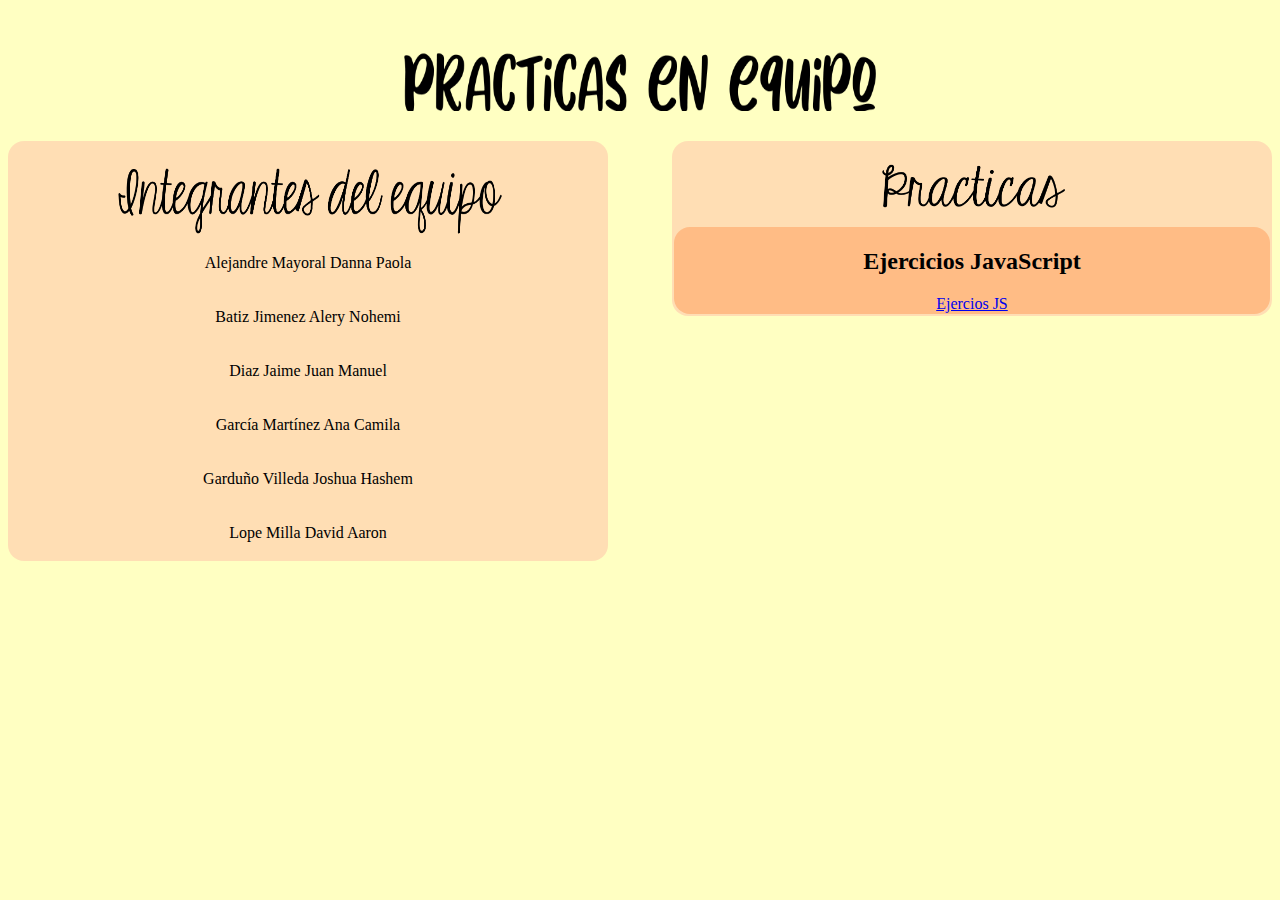
<file: index.html>
<!DOCTYPE html>
<html lang="en">
<head>
    <meta charset="UTF-8">
    <meta http-equiv="X-UA-Compatible" content="IE=edge">
    <meta name="viewport" content="width=device-width, initial-scale=1.0">
    <title>Index</title>
    <link rel="stylesheet" href="CSS/styleuwu.css">
</head>
<body>
    <nav>
        <h1><img src="PracticaEquipo/img/title.png" width="500px" height="90px"></h1>
    </nav>
    <div>
        <aside>
           
                <table class="tablita1" align="center"> 
                <tr>
                    <td><img src="PracticaEquipo/img/subtitlte.png" align="center" width="400px" height="90px"></td>
                </tr>
                <tr>
                    <ul>
                        <td><li>Alejandre Mayoral Danna Paola</li></td>
                    </ul>
                </tr>
                <tr>
                    <ul>
                        <td><li>Batiz Jimenez Alery Nohemi</li></td>
                    </ul>
                </tr>
                <tr>
                    <ul>
                        <td><li>Diaz Jaime Juan Manuel</li></td>
                    </ul>
                </tr>
                <tr>
                    <ul>
                        <td><li>García Martínez Ana Camila</li></td>
                    </ul>
                </tr>
                <tr>
                    <ul>
                        <td><li>Garduño Villeda Joshua Hashem</li></td>
                    </ul>
                </tr>
                <tr>
                    <ul>
                        <td><li>Lope Milla David Aaron</li></td>
                
                    </ul>
                </tr>
            </table>
        </aside>
        <aside>
            <table class="tablita2" align="center">
                <th><img src="PracticaEquipo/img/practice.png" align="center" width="200px" height="80px"></th>
                <tr>
                    <td class="tdq"><h2>Ejercicios JavaScript</h2><a href="PracticaEquipo/problemas.html">Ejercios JS</a></td>
                </tr>
            </table>
        </aside>
    </div>
</body>
</html>
</file>
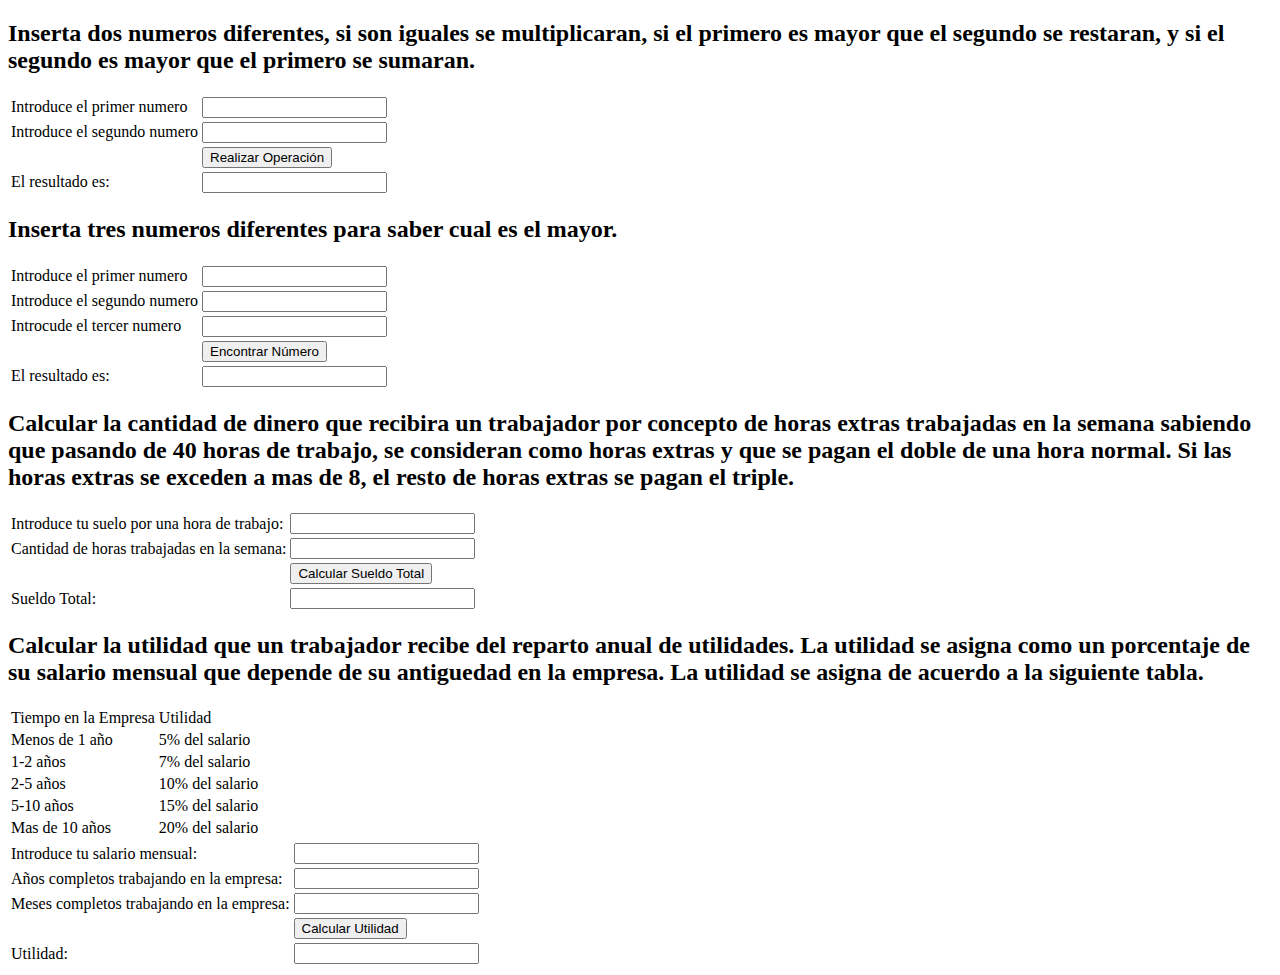
<file: PracticaEquipo/index.html>
<!DOCTYPE html>
<html lang="en">
<head>
    <meta charset="UTF-8">
    <meta http-equiv="X-UA-Compatible" content="IE=edge">
    <meta name="viewport" content="width=device-width, initial-scale=1.0">
    <title>Problemas</title>
</head>
<body>
    <div class="p1">
        <form method="post" name="problema1" action="">
            <label>
                <h2>
                    Inserta dos numeros diferentes, si son iguales se multiplicaran, si el primero es mayor que el segundo
                    se restaran, y si el segundo es mayor que el primero se sumaran.
                </h2>
            </label>
            <table>
                <tr>
                    <td>Introduce el primer numero</td>
                    <td><input type="text" name="num1" id=""></td>
                </tr>
                <tr>
                    <td>Introduce el segundo numero</td>
                    <td><input type="text" name="num2" id=""></td>
                </tr>
                <tr>
                    <td></td>
                    <td><input type="button" value="Realizar Operación"></td>
                </tr>
                <tr>
                    <td>El resultado es:</td>
                    <td><input type="text" name="res" id=""></td>
                </tr>
            </table>
        </form>
    </div>
    <div class="p2">
        <form method="post" name="problema2" action="">
            <label>
                <h2>
                    Inserta tres numeros diferentes para saber cual es el mayor.
                </h2>
            </label>
            <table>
                <tr>
                    <td>Introduce el primer numero</td>
                    <td><input type="text" name="n1" id=""></td>
                </tr>
                <tr>
                    <td>Introduce el segundo numero</td>
                    <td><input type="text" name="n2" id=""></td>
                </tr>
                <tr>
                    <td>Introcude el tercer numero</td>
                    <td><input type="text" name="n3" id=""></td>
                </tr>
                <tr>
                    <td></td>
                    <td><input type="button" value="Encontrar Número"></td>
                </tr>
                <tr>
                    <td>El resultado es:</td>
                    <td><input type="text" name="resul" id=""></td>
                </tr>
            </table>
        </form>
    </div>
    <div class="p3">
        <form  method="post" name="problema3" action="">
            <label>
                <h2>
                    Calcular la cantidad de dinero que recibira un trabajador por concepto de horas extras trabajadas en la 
                    semana sabiendo que pasando de 40 horas de trabajo, se consideran como horas extras y que se pagan el doble
                    de una hora normal. Si las horas extras se exceden a mas de 8, el resto de horas extras se pagan el triple.
                </h2>
            </label>
            <table>
                <tr>
                    <td>Introduce tu suelo por una hora de trabajo:</td>
                    <td><input type="text" name="sueldohr" id=""></td>
                </tr>
                <tr>
                    <td>Cantidad de horas trabajadas en la semana:</td>
                    <td><input type="text" name="horas" id=""></td>
                </tr>
                <tr>
                    <td></td>
                    <td><input type="button" value="Calcular Sueldo Total"></td>
                </tr>
                <tr>
                    <td>Sueldo Total:</td>
                    <td><input type="text" name="sueldot" id=""></td>
                </tr>
            </table>
        </form>
    </div>
    <div class="p4">
        <form method="post" name="problema4" action="">
            <label>
                <h2>
                    Calcular la utilidad que un trabajador recibe del reparto anual de utilidades. La utilidad se
                    asigna como un porcentaje de su salario mensual que depende de su antiguedad en la empresa. La 
                    utilidad se asigna de acuerdo a la siguiente tabla.
                </h2>
            </label>
            <table>
                <tr>
                    <td>Tiempo en la Empresa</td>
                    <td>Utilidad</td>
                </tr>
                <tr>
                    <td>Menos de 1 año</td>
                    <td>5% del salario</td>
                </tr>
                <tr>
                    <td>1-2 años</td>
                    <td>7% del salario</td>
                </tr>
                <tr>
                    <td>2-5 años</td>
                    <td>10% del salario</td>
                </tr>
                <tr>
                    <td>5-10 años</td>
                    <td>15% del salario</td>
                </tr>
                <tr>
                    <td>Mas de 10 años</td>
                    <td>20% del salario</td>
                </tr>
            </table>
            <table>
                <tr>
                    <td>Introduce tu salario mensual:</td>
                    <td><input type="text" name="salariom" id=""></td>
                </tr>
                <tr>
                    <td>Años completos trabajando en la empresa:</td>
                    <td><input type="text" name="años"></td>
                </tr>
                <tr>
                    <td>Meses completos trabajando en la empresa:</td>
                    <td><input type="text" name="meses" id=""></td>
                </tr>
                <tr>
                    <td></td>
                    <td><input type="button" value="Calcular Utilidad"></td>
                </tr>
                <tr>
                    <td>Utilidad:</td>
                    <td><input type="text" name="utilidad" id=""></td>
                </tr>
            </table>
        </form>
    </div>
</body>
</html>
</file>
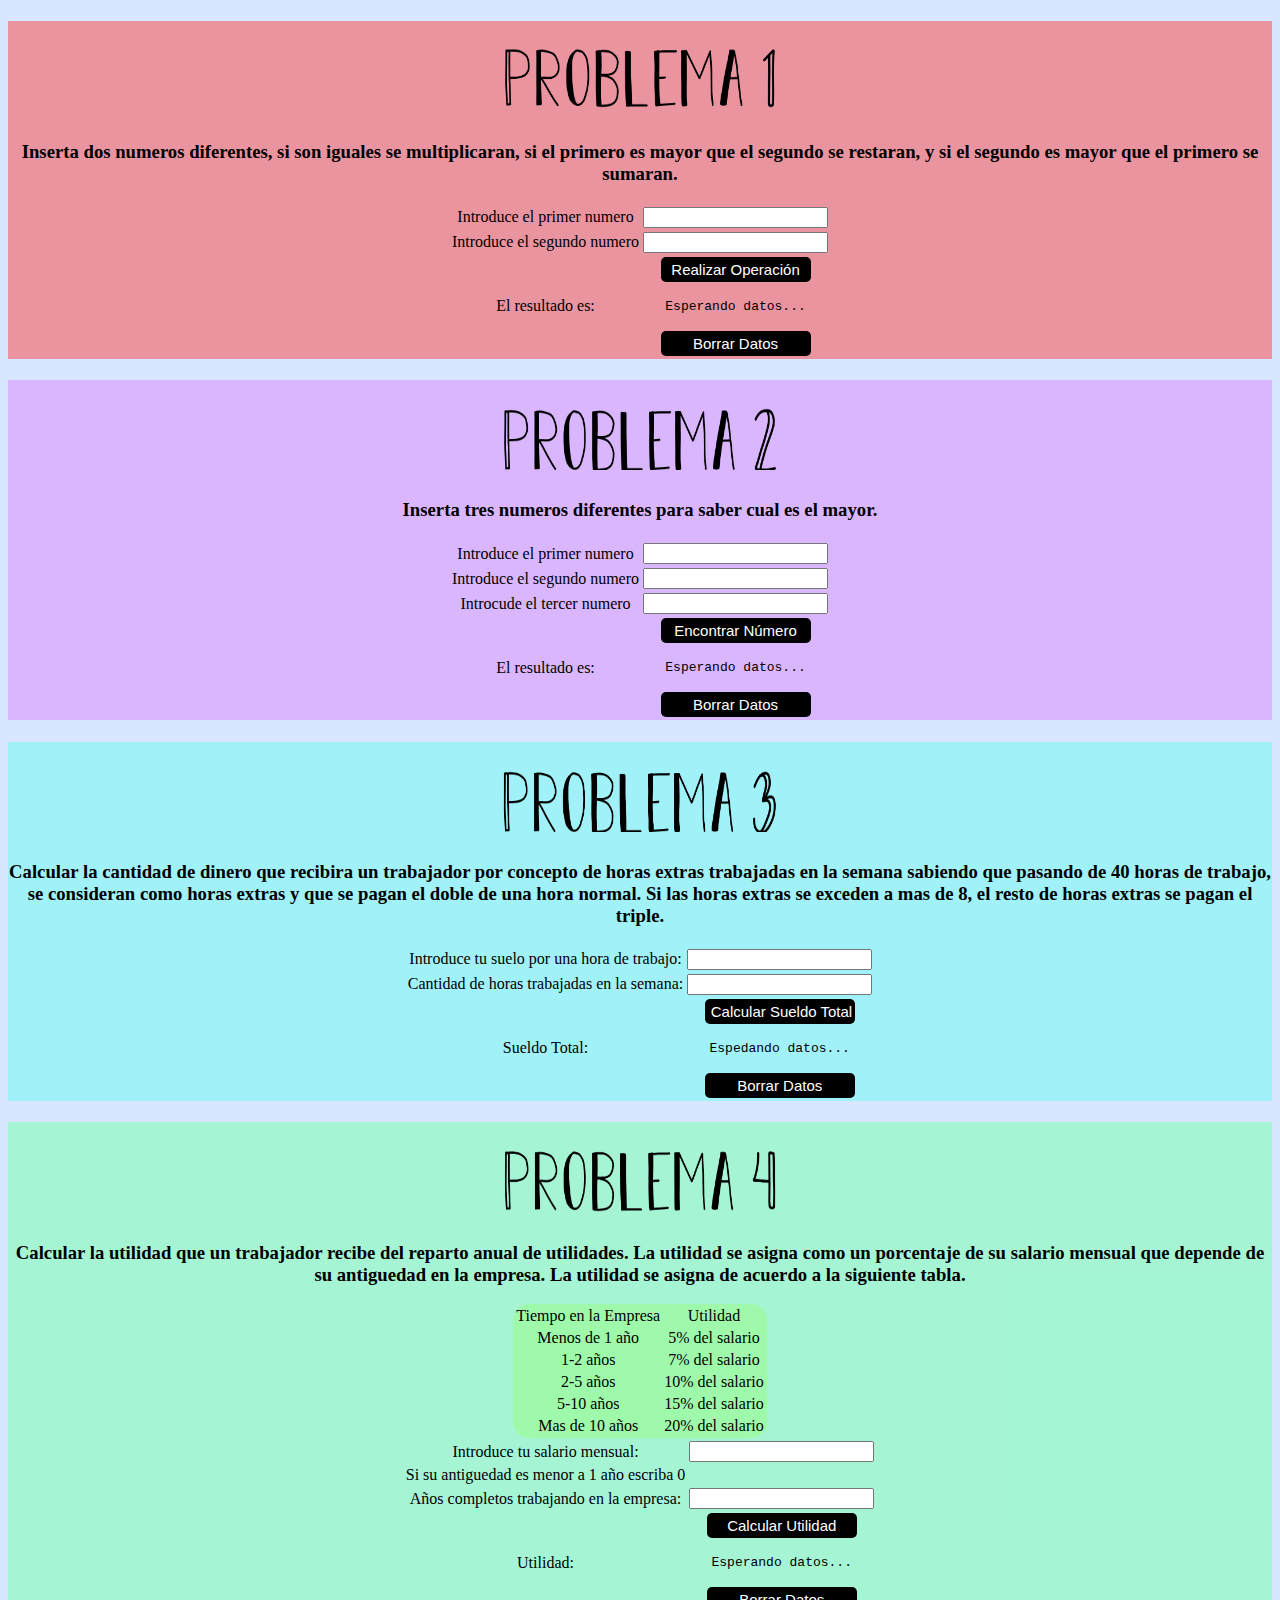
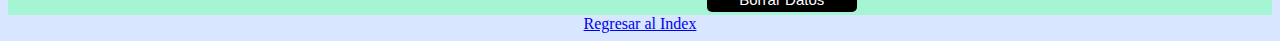
<file: PracticaEquipo/problemas.html>
<!DOCTYPE html>
<html lang="en">
<head>
    <meta charset="UTF-8">
    <meta http-equiv="X-UA-Compatible" content="IE=edge">
    <meta name="viewport" content="width=device-width, initial-scale=1.0">
    <link rel="stylesheet" href="CSS/style.css">
    <title>Problemas</title>
</head>
<body>
    <!-- Problema 1 -->
    <section>
        <div class="p1">
            <form method="post" name="problema1" action="" onsubmit="return validar(this)">
                <label>
                    <h1><img src="img/problem1.png" width="300px" height="90px"></h1>
                    <h3>
                        Inserta dos numeros diferentes, si son iguales se multiplicaran, si el primero es mayor que el segundo
                        se restaran, y si el segundo es mayor que el primero se sumaran.
                    </h3>
                </label>
                <table align="center"> 
                    <tr>
                        <td>Introduce el primer numero</td>
                        <td><input type="text" name="num1" id="" onkeypress="return validarc(event)"></td>
                    </tr>
                    <tr>
                        <td>Introduce el segundo numero</td>
                        <td><input type="text" name="num2" id="" onkeypress="return validarc(event)"></td>
                    </tr>
                    <tr>
                        <td></td>
                        <td><input class="bottom" type="button" value="Realizar Operación" onclick="xd()"></td>
                    </tr>
                    <tr>
                        <td>El resultado es:</td>
                        <td><pre id="p1-salida">Esperando datos...</pre></td>
                    </tr>
                    <tr>
                        <td></td>
                        <td><input class="bottom" type="reset" value="Borrar Datos" name="borrar"></td>
                    </tr>
                </table>
            </form>
        </div>
    </section>
    <!-- Problema 2 -->
    <section>
        <div class="p2">
            <form method="post" name="problema2" action="">
                <label>
                    <h1><img src="img/problem2.png" width="300px" height="90px"></h1>
                    <h3>
                        Inserta tres numeros diferentes para saber cual es el mayor.
                    </h3>
                </label>
                <table align="center">
                    <tr>
                        <td>Introduce el primer numero</td>
                        <td><input type="text" name="n1" id="n1" onkeypress="return validarc(event)"></td>
                    </tr>
                    <tr>
                        <td>Introduce el segundo numero</td>
                        <td><input type="text" name="n2" id="n2" onkeypress="return validarc(event)"></td>
                    </tr>
                    <tr>
                        <td>Introcude el tercer numero</td>
                        <td><input type="text" name="n3" id="n3" onkeypress="return validarc(event)"></td>
                    </tr>
                    <tr>
                        <td></td>
                        <td><input class="bottom" type="button" value="Encontrar Número" onclick="evaluar()"></td>
                    </tr>
                    <tr>
                        <td>El resultado es:</td>
                        <td><pre id="p2-salida">Esperando datos...</pre></td>
                    </tr>
                    <tr>
                        <td></td>
                        <td><input class="bottom" type="reset" value="Borrar Datos" name="borrar"></td>
                    </tr>
                </table>
            </form>
        </div>
    </section>
    <!-- Problema 3 -->
    <section>
        <div class="p3">
            <form  method="post" name="problema3" action="">
                <label>
                    <h1><img src="img/problem3.png" width="300px" height="90px"></h1>
                    <h3>
                        Calcular la cantidad de dinero que recibira un trabajador por concepto de horas extras trabajadas en la 
                        semana sabiendo que pasando de 40 horas de trabajo, se consideran como horas extras y que se pagan el doble
                        de una hora normal. Si las horas extras se exceden a mas de 8, el resto de horas extras se pagan el triple.
                    </h3>
                </label>
                <table align="center">
                    <tr>
                        <td>Introduce tu suelo por una hora de trabajo:</td>
                        <td><input type="text" name="sueldohr" id="" onkeypress="return validarc(event)"></td>
                    </tr>
                    <tr>
                        <td>Cantidad de horas trabajadas en la semana:</td>
                        <td><input type="text" name="horas" id="" onkeypress="return validarc(event)"></td>
                    </tr>
                    <tr>
                        <td></td>
                        <td><input class="bottom" type="button" value="Calcular Sueldo Total" onclick="sueldoext()"></td>
                    </tr>
                    <tr>
                        <td>Sueldo Total:</td>
                        <td><pre id="p3-salida">Espedando datos...</pre></td>
                    </tr>
                    <tr>
                        <td></td>
                        <td><input class="bottom" type="reset" value="Borrar Datos" name="borrar" ></td>
                    </tr>
                </table>
            </form>
        </div>
    </section>
    <!-- Problema 4 -->
    <section>
        <div class="p4">
                <label>
                    <h1><img src="img/problem4.png" width="300px" height="90px"></h1>
                    <h3>
                        Calcular la utilidad que un trabajador recibe del reparto anual de utilidades. La utilidad se
                        asigna como un porcentaje de su salario mensual que depende de su antiguedad en la empresa. La 
                        utilidad se asigna de acuerdo a la siguiente tabla.
                    </h3>
                </label>
                <table class="tablita" align="center">
                    <tr>
                        <td>Tiempo en la Empresa</td>
                        <td>Utilidad</td>
                    </tr>
                    <tr>
                        <td>Menos de 1 año</td>
                        <td>5% del salario</td>
                    </tr>
                    <tr>
                        <td>1-2 años</td>
                        <td>7% del salario</td>
                    </tr>
                    <tr>
                        <td>2-5 años</td>
                        <td>10% del salario</td>
                    </tr>
                    <tr>
                        <td>5-10 años</td>
                        <td>15% del salario</td>
                    </tr>
                    <tr>
                        <td>Mas de 10 años</td>
                        <td>20% del salario</td>
                    </tr>
                </table>
            <form method="post" action="">
                <table align="center">               
                    <tr>
                        <td>Introduce tu salario mensual:</td>
                        <td><input type="text" name="salariom" class="salariom" id="salariom" onkeypress="return validarc(event)"></td>
                    </tr>
                    <tr>
                        <td>Si su antiguedad es menor a 1 año escriba 0</td>
                    </tr>
                    <tr>
                        <td>Años completos trabajando en la empresa:</td>
                        <td><input type="text" name="anos" class="anos" id="anos" onkeypress="return validarc(event)"></td>                  
                    </tr>
                    <tr>
                        <td></td>
                        <td><input class="bottom" type="button" value="Calcular Utilidad" onclick="problema4()"></button></td>
                    </tr>
                    <tr>
                        <td>Utilidad:</td>
                        <td><pre align="center" class="salida" id="p4-salida">Esperando datos...</pre></td>
                    </tr>
                    <tr>
                        <td></td>
                    <td><input class="bottom" type="reset" value="Borrar Datos" name="borrar"></td>
                    </tr>
                </table>
            </form>
        </div>
    </section>
    <a href="../index.html">Regresar al Index</a>   
    <script src="JAVASCRIPT/practica.js"></script>
</body>
</html>
</file>
<file: CSS/styleuwu.css>
body{
    font-family:'Lucida Sans', 'Lucida Sans Regular', 'Lucida Grande', 'Lucida Sans Unicode';
    text-align: center;
    background-color: rgba(255, 255, 168, 0.699);
}
.tablita1{
    height: 100px;
    width: 600px;
    background-color: rgba(255, 206, 174, 0.678);
    float: left;
    border-radius: 1rem;
}
td{
    height: 50px;
    width: 100%;
}
.tablita2{
    height: 100px;
    width: 600px;
    background-color: rgba(255, 206, 174, 0.678);
    float: right;
    border-radius: 1rem;
}
.tdq{
    background-color: rgba(255, 141, 70, 0.418);
    border-radius: 1rem;
    height: 80px;   
}
</file>
<file: PracticaEquipo/CSS/style.css>
body{
    background-color: rgba(154, 194, 255, 0.39);
    font-family:'Lucida Sans', 'Lucida Sans Regular', 'Lucida Grande', 'Lucida Sans Unicode';
    text-align: center;
}
.p1{
  background-color: rgba(251, 71, 71, 0.518);  
}
.p2{
    background-color: rgba(221, 137, 255, 0.518);  
  }
.p3{
    background-color: rgba(122, 248, 244, 0.604);  
  }
.p4{
    background-color: rgba(131, 255, 185, 0.601);  
  }
.tablita{
    background-color: rgba(153, 255, 130, 0.516);
    border-radius: 1rem;
}
.bottom{
    text-align: center;
    justify-content: center;
    cursor: pointer;
    background-color: rgb(0, 0, 0);
    color: rgb(255, 255, 255);
    width: 150px;
    height: 25px;
    font-size: 15px;
    border-radius: 5px;
    border: none;
</file>
